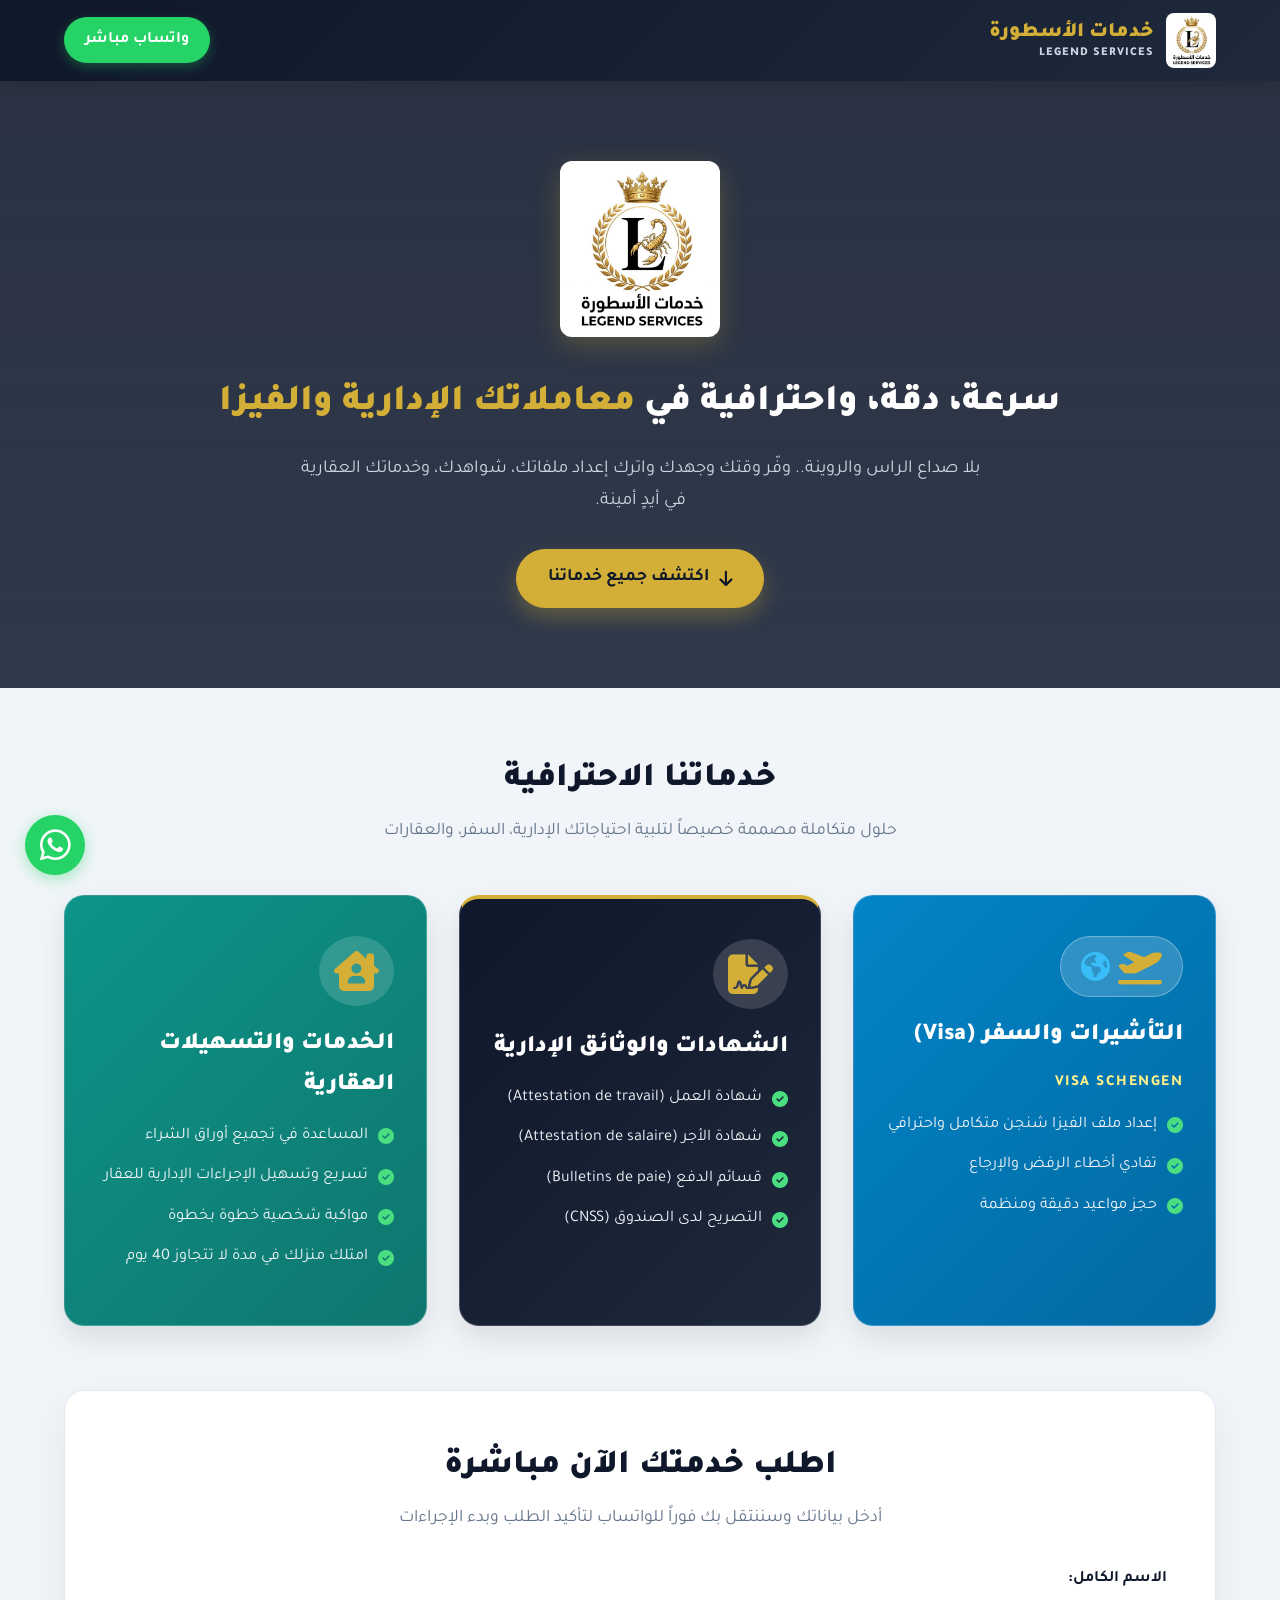
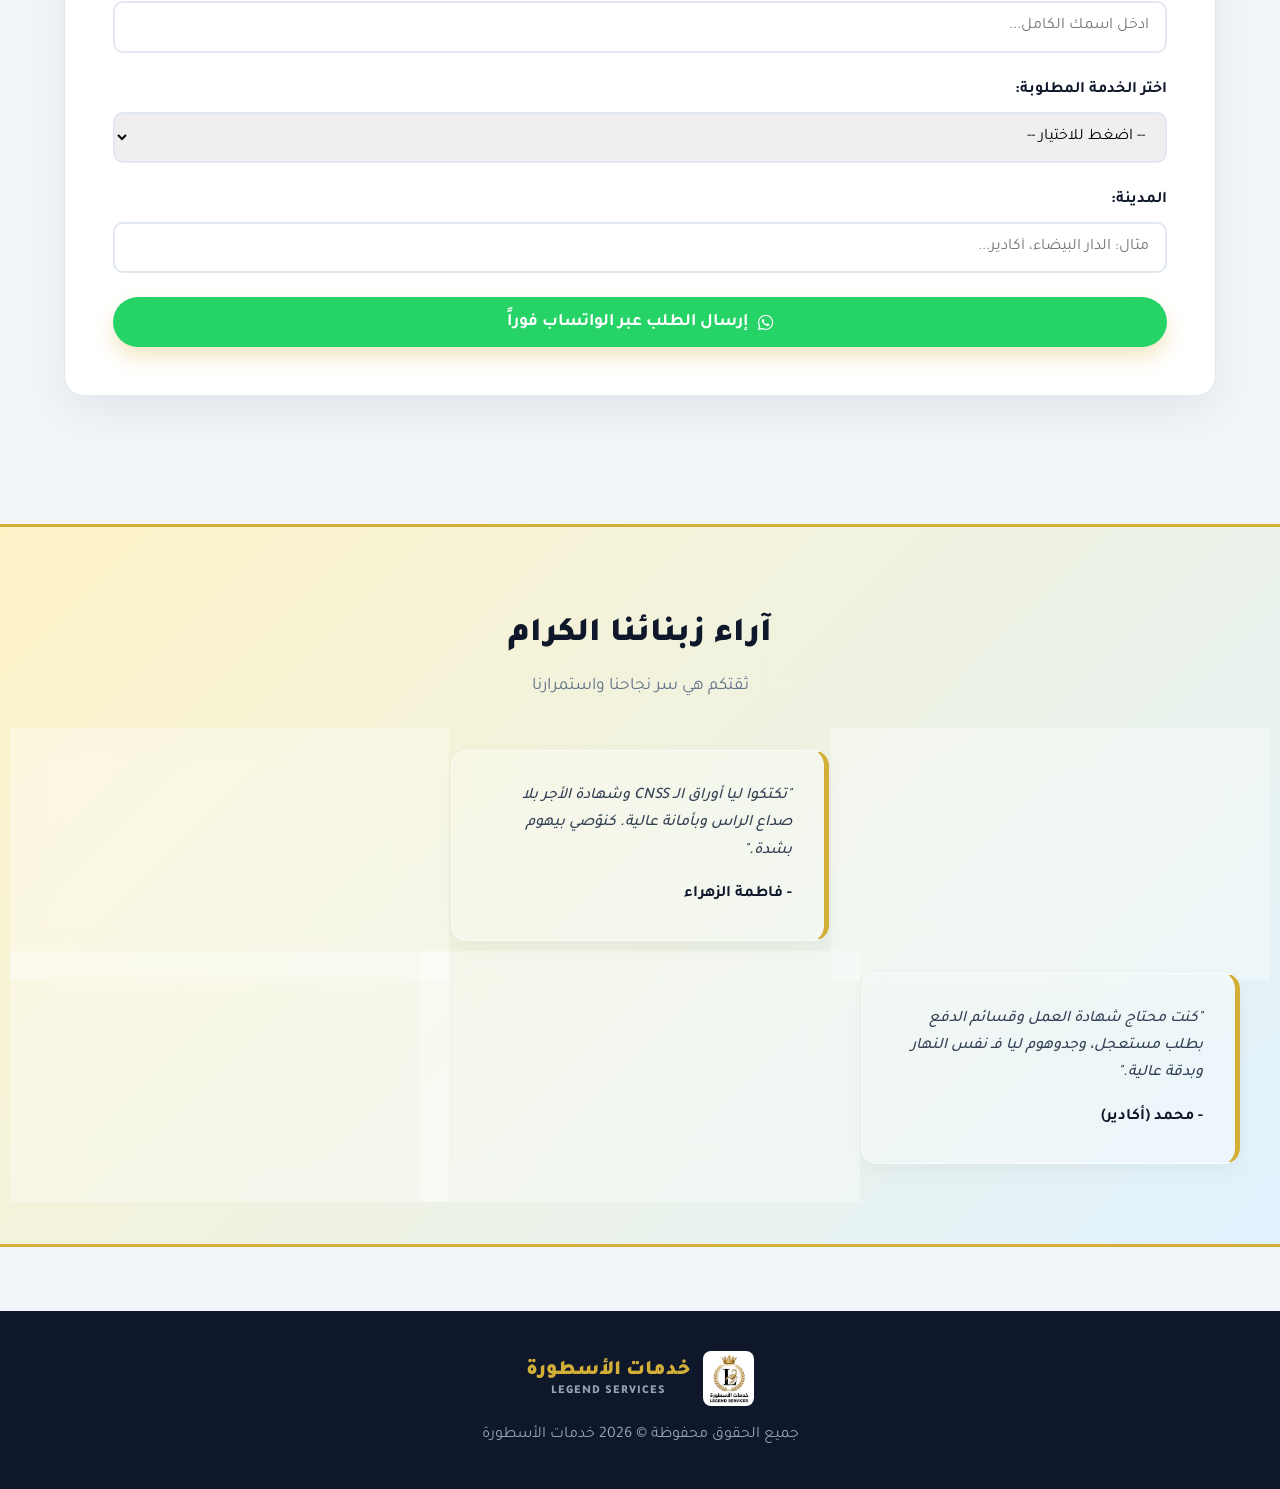
<file: index.html>
<!DOCTYPE html>
<html lang="ar" dir="rtl">
<head>
    <meta charset="UTF-8">
    <meta name="viewport" content="width=device-width, initial-scale=1.0">
    <title>خدمات الأسطورة - LEGEND SERVICES</title>
    
    <!-- كود التحقق وإثبات الملكية لجوجل Search Console -->
    <meta name="google-site-verification" content="Qffhbb6PAwFQnHjYXq6wRQzymOCHMf-vKJh9_I-qXlQ" />

    <!-- SEO Meta Tags -->
    <meta name="description" content="خدمات الأسطورة توفر لك الاستشارة، مواكبة إعداد ملفات شنجن، شهادة العمل، قسائم الدفع، والتصريح الاجتماعي CNSS بكل دقة واحترافية.">
    <meta name="keywords" content="خدمات الأسطورة, شهادة العمل, شهادة الأجر, قسائم الدفع, التصريح الاجتماعي, CNSS, ملف الفيزا شنجن المغرب, Visa Schengen">

    <!-- استيراد خط Tajawal العصري -->
    <link href="https://fonts.googleapis.com/css2?family=Tajawal:wght@400;500;700;900&display=swap" rel="stylesheet">
    <!-- مكتبة FontAwesome للأيقونات -->
    <link rel="stylesheet" href="https://cdnjs.cloudflare.com/ajax/libs/font-awesome/6.4.0/css/all.min.css">
    
    <style>
        :root {
            --primary: #0f172a;
            --secondary: #1e293b;
            --accent: #d4af37;
            --accent-hover: #b38f27;
            --text-main: #334155;
            --text-light: #64748b;
            --bg-light: #f1f5f9;
            --white: #ffffff;
            --success: #25d366;
        }

        * {
            box-sizing: border-box;
            margin: 0;
            padding: 0;
            font-family: 'Tajawal', sans-serif;
        }

        body {
            background-color: var(--bg-light);
            color: var(--text-main);
            line-height: 1.7;
        }

        /* رأس الصفحة */
        header {
            background: linear-gradient(135deg, var(--primary), var(--secondary));
            color: var(--white);
            padding: 0.8rem 5%;
            display: flex;
            justify-content: space-between;
            align-items: center;
            position: sticky;
            top: 0;
            z-index: 1000;
            box-shadow: 0 4px 20px rgba(0,0,0,0.15);
        }

        .logo-container {
            display: flex;
            align-items: center;
            gap: 12px;
        }

        .logo-img {
            height: 55px;
            width: auto;
            border-radius: 8px;
            background: #fff;
            padding: 2px;
        }

        .logo-text {
            font-size: 1.3rem;
            font-weight: 900;
            color: var(--accent);
            display: flex;
            flex-direction: column;
            line-height: 1.2;
        }

        .logo-text span {
            font-size: 0.75rem;
            color: #cbd5e1;
            letter-spacing: 1px;
        }

        .header-cta {
            background-color: var(--success);
            color: var(--white);
            padding: 0.6rem 1.3rem;
            border-radius: 50px;
            font-weight: 700;
            text-decoration: none;
            display: flex;
            align-items: center;
            gap: 8px;
            transition: 0.3s;
            box-shadow: 0 4px 12px rgba(37, 211, 102, 0.3);
        }

        .header-cta:hover {
            background-color: #1eb954;
            transform: translateY(-2px);
        }

        /* قسم الهيرو (Hero Section) */
        .hero {
            background: linear-gradient(rgba(15, 23, 42, 0.88), rgba(30, 41, 59, 0.92)), url('https://images.unsplash.com/photo-1497366216548-37526070297c?auto=format&fit=crop&w=1920&q=80') center/cover;
            color: var(--white);
            text-align: center;
            padding: 5rem 1rem;
        }

        .hero-logo-big {
            max-width: 160px;
            margin-bottom: 1.5rem;
            border-radius: 12px;
            box-shadow: 0 8px 25px rgba(212, 175, 55, 0.25);
            background: #fff;
            padding: 5px;
        }

        .hero h1 {
            font-size: 2.3rem;
            font-weight: 900;
            margin-bottom: 1.2rem;
            color: var(--white);
        }

        .hero h1 span {
            color: var(--accent);
        }

        .hero p {
            font-size: 1.15rem;
            max-width: 700px;
            margin: 0 auto 2rem auto;
            color: #cbd5e1;
        }

        .btn-main {
            background-color: var(--accent);
            color: var(--primary);
            padding: 0.9rem 2rem;
            font-size: 1.1rem;
            font-weight: 700;
            border-radius: 50px;
            text-decoration: none;
            display: inline-flex;
            align-items: center;
            gap: 10px;
            box-shadow: 0 10px 20px rgba(212, 175, 55, 0.3);
            transition: 0.3s;
        }

        .btn-main:hover {
            background-color: var(--accent-hover);
            transform: scale(1.03);
        }

        /* حاوية المحتوى الرئيسي */
        .container {
            max-width: 1200px;
            margin: 0 auto;
            padding: 4rem 1.5rem;
        }

        .section-title {
            text-align: center;
            margin-bottom: 3rem;
        }

        .section-title h2 {
            font-size: 2.1rem;
            font-weight: 900;
            color: var(--primary);
            margin-bottom: 0.5rem;
        }

        .section-title p {
            color: var(--text-light);
            font-size: 1.1rem;
        }

        /* شبكة البطاقات */
        .services-grid {
            display: grid;
            grid-template-columns: repeat(auto-fit, minmax(300px, 1fr));
            gap: 2rem;
        }

        .service-card {
            padding: 2.5rem 2rem;
            border-radius: 20px;
            box-shadow: 0 12px 30px rgba(0, 0, 0, 0.1);
            transition: all 0.3s ease;
            color: var(--white);
            position: relative;
            overflow: hidden;
            border: 1px solid rgba(255, 255, 255, 0.2);
        }

        .card-visa {
            background: linear-gradient(135deg, #0284c7 0%, #0369a1 100%);
        }

        .card-docs {
            background: linear-gradient(135deg, #0f172a 0%, #1e293b 100%);
            border-top: 4px solid var(--accent);
        }

        .card-realestate {
            background: linear-gradient(135deg, #0d9488 0%, #0f766e 100%);
        }

        .service-card:hover {
            transform: translateY(-8px);
            box-shadow: 0 20px 40px rgba(0, 0, 0, 0.2);
        }

        .plane-icon-wrapper {
            position: relative;
            display: inline-flex;
            align-items: center;
            justify-content: center;
            gap: 8px;
            background: rgba(255, 255, 255, 0.18);
            padding: 12px 20px;
            border-radius: 50px;
            margin-bottom: 1.2rem;
            border: 1px solid rgba(255, 255, 255, 0.3);
        }

        .plane-icon-wrapper i.fa-plane-departure {
            font-size: 2.2rem;
            color: var(--accent);
        }

        .plane-icon-wrapper i.fa-earth-americas {
            font-size: 1.8rem;
            color: #38bdf8;
        }

        .visa-subtext {
            font-size: 0.95rem;
            font-weight: 800;
            letter-spacing: 1.5px;
            color: #fef08a;
            margin-bottom: 0.8rem;
            text-transform: uppercase;
        }

        .service-card i.card-icon {
            font-size: 2.5rem;
            color: var(--accent);
            margin-bottom: 1.2rem;
            display: inline-block;
            background: rgba(255, 255, 255, 0.15);
            padding: 15px;
            border-radius: 50%;
        }

        .service-card h3 {
            font-size: 1.5rem;
            font-weight: 900;
            margin-bottom: 0.8rem;
            color: var(--white);
        }

        .service-card ul {
            list-style: none;
            margin-top: 1rem;
        }

        .service-card ul li {
            margin-bottom: 0.8rem;
            color: #f1f5f9;
            display: flex;
            align-items: center;
            gap: 10px;
            font-size: 1.02rem;
        }

        .service-card ul li i {
            font-size: 1rem;
            color: #4ade80;
        }

        /* استمارة طلب الخدمة */
        .calculator-section {
            background: var(--white);
            border-radius: 20px;
            padding: 3rem;
            box-shadow: 0 15px 40px rgba(0,0,0,0.06);
            margin-top: 4rem;
            border: 1px solid #e2e8f0;
        }

        .form-group {
            margin-bottom: 1.5rem;
        }

        .form-group label {
            display: block;
            font-weight: 700;
            margin-bottom: 0.5rem;
            color: var(--primary);
        }

        .form-control {
            width: 100%;
            padding: 0.9rem 1rem;
            border: 2px solid #e2e8f0;
            border-radius: 10px;
            font-size: 1rem;
            outline: none;
            transition: 0.3s;
        }

        .form-control:focus {
            border-color: var(--accent);
        }

        /* آراء العملاء */
        .testimonials {
            background: linear-gradient(135deg, #fef3c7 0%, #e0f2fe 100%);
            padding: 5rem 1.5rem;
            margin-top: 4rem;
            border-top: 3px solid var(--accent);
            border-bottom: 3px solid var(--accent);
        }

        .testimonials-grid {
            display: grid;
            grid-template-columns: repeat(auto-fit, minmax(280px, 1fr));
            gap: 2rem;
            max-width: 1200px;
            margin: 0 auto;
        }

        .testimonial-card {
            background: rgba(255, 255, 255, 0.35);
            backdrop-filter: blur(8px);
            padding: 2rem;
            border-radius: 16px;
            box-shadow: 0 8px 20px rgba(0, 0, 0, 0.04);
            border-right: 5px solid var(--accent);
            border-top: 1px solid rgba(255, 255, 255, 0.6);
            border-left: 1px solid rgba(255, 255, 255, 0.6);
            border-bottom: 1px solid rgba(255, 255, 255, 0.6);
            transition: 0.3s;
        }

        .testimonial-card:hover {
            transform: translateY(-5px);
            background: rgba(255, 255, 255, 0.6);
        }

        .testimonial-card p {
            font-style: italic;
            color: var(--text-main);
            margin-bottom: 1rem;
            font-weight: 500;
        }

        .testimonial-card h4 {
            color: var(--primary);
            font-weight: 700;
        }

        /* التذييل */
        footer {
            background-color: var(--primary);
            color: var(--white);
            text-align: center;
            padding: 2.5rem 1.5rem;
            margin-top: 4rem;
        }

        footer p {
            color: #94a3b8;
        }

        /* زر واتساب عائم */
        .whatsapp-float {
            position: fixed;
            bottom: 25px;
            left: 25px;
            background-color: var(--success);
            color: white;
            width: 60px;
            height: 60px;
            border-radius: 50%;
            display: flex;
            align-items: center;
            justify-content: center;
            font-size: 2.2rem;
            box-shadow: 0 4px 15px rgba(37, 211, 102, 0.4);
            z-index: 1000;
            transition: 0.3s;
            text-decoration: none;
        }

        .whatsapp-float:hover {
            transform: scale(1.1);
        }

        @media (max-width: 768px) {
            .hero h1 { font-size: 1.8rem; }
            .calculator-section { padding: 1.5rem; }
        }
    </style>
</head>
<body>

    <!-- رأس الصفحة -->
    <header>
        <div class="logo-container">
            <img src="logo.JPG" alt="شعار خدمات الأسطورة" class="logo-img">
            <div class="logo-text">
                خدمات الأسطورة
                <span>LEGEND SERVICES</span>
            </div>
        </div>
        <a href="https://wa.me/212679931143?text=%D8%A7%D9%84%D9%85%D8%B1%D8%AC%D9%88%20%D8%A7%D9%84%D8%A7%D9%86%D8%AA%D8%B8%D8%A7%D8%B1%20%D9%88%20%D8%B4%D9%83%D8%B1%D8%A7%20%D8%B9%D9%84%D9%89%20%D8%AB%D9%82%D8%AA%D9%83%D9%85%20%D8%A8%D8%AE%D8%AF%D9%85%D8%A7%D8%AA%20%D8%A7%D9%84%D8%A7%D8%B3%D8%B7%D9%88%D8%B1%D8%A9%20%D9%88%D8%A7%D9%86%D9%86%D8%A7%20%D9%81%D9%8A%20%D9%84%D8%AD%D8%B8%D8%A7%D8%AA%20%D8%B3%D9%88%D9%81%20%D9%86%D8%AA%D9%88%D8%A7%D8%B5%D9%84%20%D9%85%D8%B9%D9%83%20%D9%88%D8%B4%D9%83%D8%B1%D8%A7." class="header-cta" target="_blank">
            واتساب مباشر
        </a>
    </header>

    <!-- واجهة الهيرو -->
    <section class="hero">
        <img src="logo.JPG" alt="خدمات الأسطورة" class="hero-logo-big">
        <h1>سرعة، دقة، واحترافية في <span>معاملاتك الإدارية والفيزا</span></h1>
        <p>بلا صداع الراس والروينة.. وفّر وقتك وجهدك واترك إعداد ملفاتك، شواهدك، وخدماتك العقارية في أيدٍ أمينة.</p>
        <a href="#services" class="btn-main">
            <i class="fa-solid fa-arrow-down"></i> اكتشف جميع خدماتنا
        </a>
    </section>

    <!-- قسم الخدمات الرئيسية -->
    <div class="container" id="services">
        <div class="section-title">
            <h2>خدماتنا الاحترافية</h2>
            <p>حلول متكاملة مصممة خصيصاً لتلبية احتياجاتك الإدارية، السفر، والعقارات</p>
        </div>

        <div class="services-grid">
            <!-- كارت 1: التأشيرات والسفر -->
            <div class="service-card card-visa">
                <div class="plane-icon-wrapper">
                    <i class="fa-solid fa-plane-departure"></i>
                    <i class="fa-solid fa-earth-americas"></i>
                </div>
                <h3>التأشيرات والسفر (Visa)</h3>
                <div class="visa-subtext">Visa Schengen</div>
                <ul>
                    <li><i class="fa-solid fa-circle-check"></i> إعداد ملف الفيزا شنجن متكامل واحترافي</li>
                    <li><i class="fa-solid fa-circle-check"></i> تفادي أخطاء الرفض والإرجاع</li>
                    <li><i class="fa-solid fa-circle-check"></i> حجز مواعيد دقيقة ومنظمة</li>
                </ul>
            </div>

            <!-- كارت 2: الشهادات والوثائق الإدارية -->
            <div class="service-card card-docs">
                <i class="fa-solid fa-file-signature card-icon"></i>
                <h3>الشهادات والوثائق الإدارية</h3>
                <ul>
                    <li><i class="fa-solid fa-circle-check"></i> شهادة العمل (Attestation de travail)</li>
                    <li><i class="fa-solid fa-circle-check"></i> شهادة الأجر (Attestation de salaire)</li>
                    <li><i class="fa-solid fa-circle-check"></i> قسائم الدفع (Bulletins de paie)</li>
                    <li><i class="fa-solid fa-circle-check"></i> التصريح لدى الصندوق (CNSS)</li>
                </ul>
            </div>

            <!-- كارت 3: الخدمات والتسهيلات العقارية -->
            <div class="service-card card-realestate">
                <i class="fa-solid fa-house-chimney-user card-icon"></i>
                <h3>الخدمات والتسهيلات العقارية</h3>
                <ul>
                    <li><i class="fa-solid fa-circle-check"></i> المساعدة في تجميع أوراق الشراء</li>
                    <li><i class="fa-solid fa-circle-check"></i> تسريع وتسهيل الإجراءات الإدارية للعقار</li>
                    <li><i class="fa-solid fa-circle-check"></i> مواكبة شخصية خطوة بخطوة</li>
                    <li><i class="fa-solid fa-circle-check"></i> امتلك منزلك في مدة لا تتجاوز 40 يوم</li>
                </ul>
            </div>
        </div>

        <!-- استمارة طلب الخدمة -->
        <div class="calculator-section">
            <div class="section-title" style="margin-bottom: 2rem;">
                <h2>اطلب خدمتك الآن مباشرة</h2>
                <p>أدخل بياناتك وسننتقل بك فوراً للواتساب لتأكيد الطلب وبدء الإجراءات</p>
            </div>

            <form id="leadForm" onsubmit="sendToWhatsApp(event)">
                <div class="form-group">
                    <label for="fullName">الاسم الكامل:</label>
                    <input type="text" id="fullName" class="form-control" placeholder="ادخل اسمك الكامل..." required>
                </div>

                <div class="form-group">
                    <label for="serviceType">اختر الخدمة المطلوبة:</label>
                    <select id="serviceType" class="form-control" required>
                        <option value="">-- اضغط للاختيار --</option>
                        <option value="ملف تأشيرة شنجن ومواعيد (Visa)">ملف تأشيرة شنجن ومواعيد (Visa)</option>
                        <option value="شهادات إدارية (عمل، أجر، CNSS)">شهادات إدارية (عمل، أجر، CNSS)</option>
                        <option value="خدمات وتسهيلات عقارية">خدمات وتسهيلات عقارية</option>
                        <option value="استشارة أو خدمة أخرى">استشارة أو خدمة أخرى</option>
                    </select>
                </div>

                <div class="form-group">
                    <label for="clientCity">المدينة:</label>
                    <input type="text" id="clientCity" class="form-control" placeholder="مثال: الدار البيضاء، أكادير..." required>
                </div>

                <button type="submit" class="btn-main" style="width: 100%; justify-content: center; border: none; cursor: pointer; background-color: var(--success); color: white;">
                    <i class="fa-brands fa-whatsapp"></i> إرسال الطلب عبر الواتساب فوراً
                </button>
            </form>
        </div>
    </div>

    <!-- قسم آراء العملاء -->
    <section class="testimonials">
        <div class="section-title">
            <h2>آراء زبنائنا الكرام</h2>
            <p>ثقتكم هي سر نجاحنا واستمرارنا</p>
        </div>
        <div class="testimonials-grid">
            <div class="testimonial-card">
                <p>"خدمة ممتازة واحترافية، وجدوا ليا موعد الفيزا والدوسيي كامل فـ وقت قياسي. شكراً لمكتب خدمات الأسطورة!"</p>
                <h4>- أمين (الدار البيضاء)</h4>
            </div>
            <div class="testimonial-card">
                <p>"تكتكوا ليا أوراق الـ CNSS وشهادة الأجر بلا صداع الراس وبأمانة عالية. كنوّصي بيهوم بشدة."</p>
                <h4>- فاطمة الزهراء</h4>
            </div>
            <div class="testimonial-card">
                <p>"تعامل راقي وسرعة في تجهيز ملف شنجن، دفعته وتقبل ليا بكل سهولة وبلا أخطاء. الله يجازيكم بخير."</p>
                <h4>- سناء (الدار البيضاء)</h4>
            </div>
            <div class="testimonial-card">
                <p>"كنت محتاج شهادة العمل وقسائم الدفع بطلب مستعجل، وجدوهوم ليا فـ نفس النهار وبدقة عالية."</p>
                <h4>- محمد (أكادير)</h4>
            </div>
            <div class="testimonial-card">
                <p>"عاونوني فـ تجميع أوراق الشراء ديال الدار ومواكبة إدارية احترافية حتى استلمت منزلي فـ وقت وجيز."</p>
                <h4>- عزيز (الدار البيضاء)</h4>
            </div>
            <div class="testimonial-card">
                <p>"تجربة جد رائعة، تواصلت معهم بخصوص ملف السفر ووجدو ليا كلشي فـ المستوى المطلوب وبدون تعقيدات."</p>
                <h4>- مريم (الرباط)</h4>
            </div>
        </div>
    </section>

    <!-- التذييل -->
    <footer>
        <div class="logo-container" style="justify-content: center; margin-bottom: 1rem;">
            <img src="logo.JPG" alt="شعار خدمات الأسطورة" class="logo-img">
            <div class="logo-text" style="color: var(--accent);">
                خدمات الأسطورة
                <span style="color: #94a3b8;">LEGEND SERVICES</span>
            </div>
        </div>
        <p> جميع الحقوق محفوظة © 2026 خدمات الأسطورة </p>
    </footer>

    <!-- زر واتساب عائم -->
    <a href="https://wa.me/212679931143?text=%D8%A7%D9%84%D9%85%D8%B1%D8%AC%D9%88%20%D8%A7%D9%84%D8%A7%D9%86%D8%AA%D8%B8%D8%A7%D8%B1%20%D9%88%20%D8%B4%D9%83%D8%B1%D8%A7%20%D8%B9%D9%84%D9%89%20%D8%AB%D9%82%D8%AA%D9%83%D9%85%20%D8%A8%D8%AE%D8%AF%D9%85%D8%A7%D8%AA%20%D8%A7%D9%84%D8%A7%D8%B3%D8%B7%D9%88%D8%B1%D8%A9%20%D9%88%D8%A7%D9%86%D9%86%D8%A7%20%D9%81%D9%8A%20%D9%84%D9%8AD8%A7%D8%B0%20%D8%B3%D9%88%D9%81%20%D9%86%D8%AA%D9%88%D8%A7%D8%B5%D9%84%20%D9%85%D8%B9%D9%83%20%D9%88%D8%B4%D9%83%D8%B1%D8%A7." class="whatsapp-float" target="_blank" title="تواصل معنا عبر الواتساب">
        <i class="fa-brands fa-whatsapp"></i>
    </a>

    <!-- سكربت التوجيه للواتساب -->
    <script>
        function sendToWhatsApp(event) {
            event.preventDefault();
            
            const fullName = document.getElementById('fullName').value;
            const service = document.getElementById('serviceType').value;
            const city = document.getElementById('clientCity').value;
            
            const phoneNumber = "212679931143"; 
            const welcomeMsg = "المرجو الانتظار و شكرا على ثقتكم بخدمات الاسطورة واننا في لحظات سوف نتواصل معك وشكرا.";
            
            const fullMessage = `${welcomeMsg}%0a%0a` +
                                `📌 *تفاصيل الطلب:*%0a` +
                                `- الاسم الكامل: ${fullName}%0a` +
                                `- الخدمة المطلوبة: ${service}%0a` +
                                `- المدينة: ${city}`;
            
            const whatsappURL = `https://wa.me/${phoneNumber}?text=${fullMessage}`;
            window.open(whatsappURL, '_blank');
        }
    </script>
</body>
</html>
</file>
